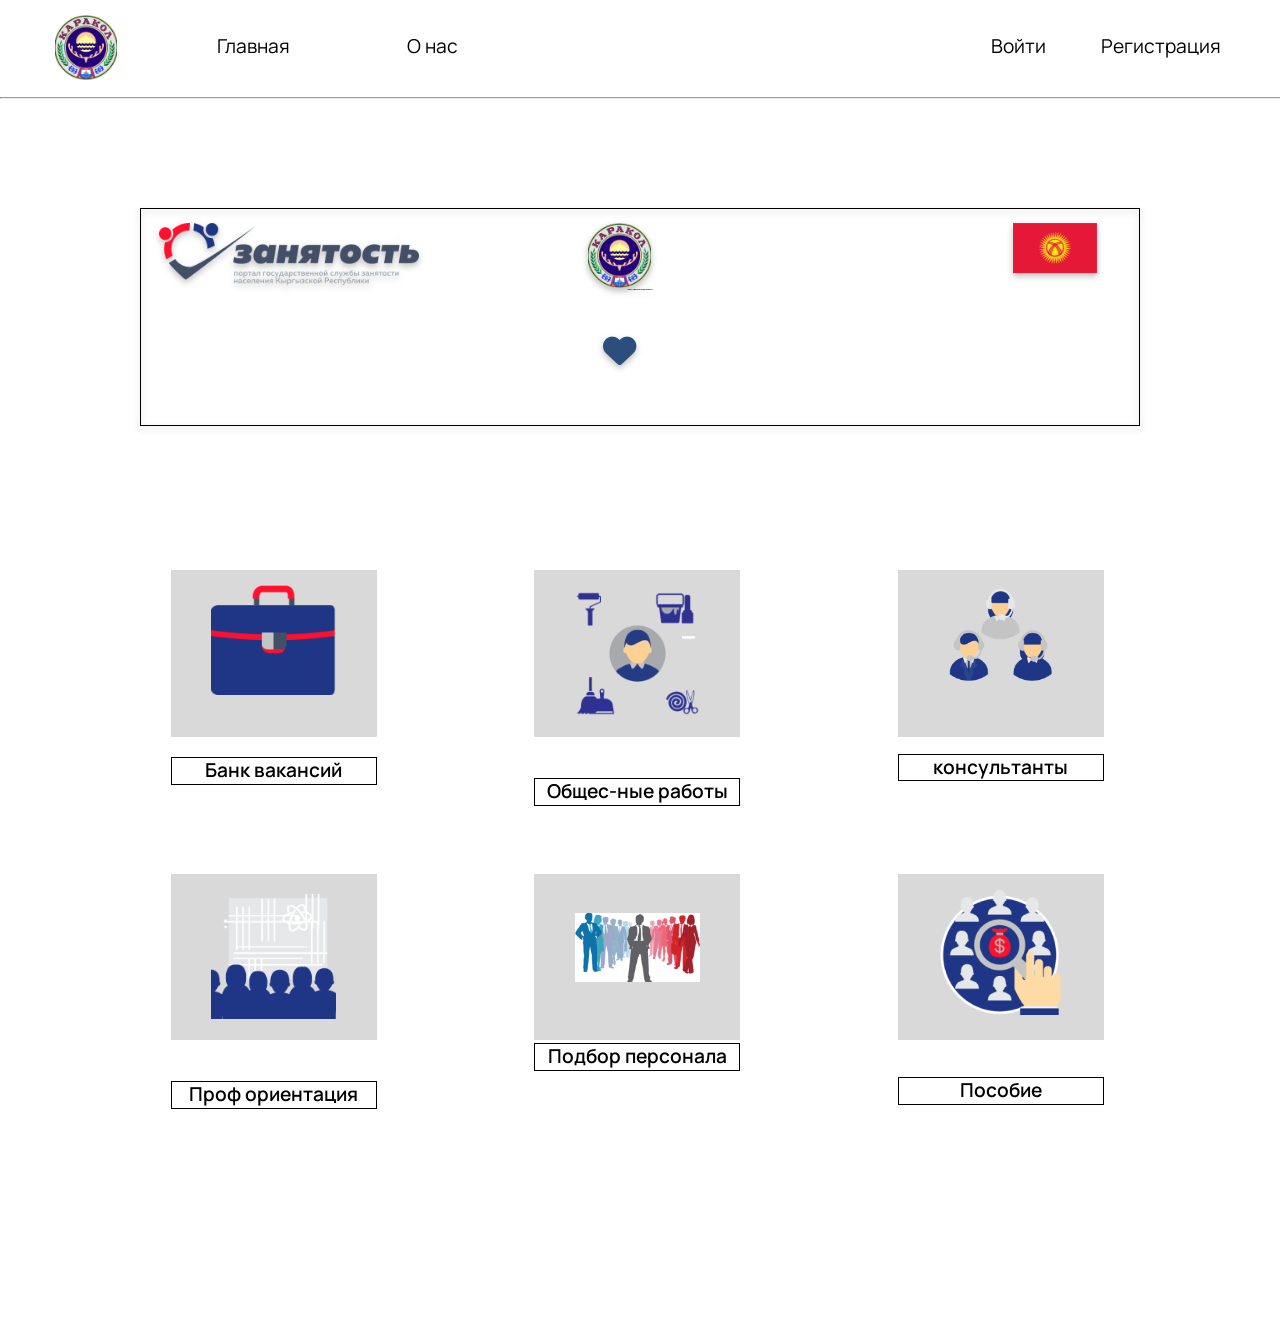
<file: index.html>
<!DOCTYPE html>
<html lang="en">
<head>
    <meta charset="UTF-8">
    <meta http-equiv="X-UA-Compatible" content="IE=edge">
    <meta name="viewport" content="width=device-width, initial-scale=1.0">
    <title>Okuya.com</title>
    <link rel="shortcut icon" href="./img/icons8-app-96.png">
    <link rel="stylesheet" href="./css/style.css">
    <link rel="stylesheet" href="./css/home-styles.css">
    <link rel="stylesheet" href="https://cdnjs.cloudflare.com/ajax/libs/font-awesome/6.0.0-beta3/css/all.min.css"
    integrity="sha512-Fo3rlrZj/k7ujTnHg4CGR2D7kSs0v4LLanw2qksYuRlEzO+tcaEPQogQ0KaoGN26/zrn20ImR1DfuLWnOo7aBA=="
    crossorigin="anonymous" referrerpolicy="no-referrer"/>
    <script src="./js/jquery-3.6.0.min.js"></script>
</head>
<body>
    <header class="header">
        <div class="header-box__one">
            <img src="./img/logo.png" alt="" class="logo">
        </div>
        <nav class="header-box__two">
            <ul class="header-list">
                <li class="header-li"><a href="./index.html">Главная</a></li>
                <li class="header-li"><a href="./html/about-page.html">О нас</a></li>
            </ul>
            <div class="header-login">
                <a class="header-links" href="./html/login.html">Войти</a>
                <a class="header-links" href="./html/signup.html">Регистрация</a>
            </div>
        </nav>
    </header>
    <hr class="line">
    <main class="main-home">
        <section class="board">
            <div class="board-content">
                <div class="board-content__box1">
                    <div class="board-img"><img src="./img/logo-zanyatost.png" alt="" style="width: 312rem"></div>
                    <div class="board-img"><img src="./img/logo.png" alt="" style="width: 75rem;"></div>
                    <div class="board-img"><img src="./img/flagofkg.png" alt="" style="width: 100rem"></div>
                </div>
                <div class="board-content__box2">
                    <h1 class="board-title">Центр занятости города Каракол</h1>
                </div>
                <div class="board-content__box3">                
                    <div class="hero-like">
                    <a class="like" href="#"><i class="fa-solid fa-heart"></i></a> 
                    </div></div>
            </div>
        </section>
        <section class="news">
                <div class="news-content">
                    <div class="news-wrapper">
                       <a href="./html/content-page.html" class="news-img"><img src="./img/news-img__one.png" alt="упс картинка пропала" class="new-info__img"></a> 
                        <div class="news-wrapper__box"><p>    Банк    вакансий</p></div>
                    </div>
                    <div class="news-wrapper">
                       <a href="./html/content-page.html" class="news-img2"><img src="./img/news-img__two.png" alt="упс картинка пропала" class="new-info__img"></a> 
                        <div class="news-wrapper__box"><p>Общес-ные работы</p></div>
                    </div>
                    <div class="news-wrapper">
                        <a href="./html/content-page.html" class="news-img3"><img src="./img/news-img__three.png" alt="упс картинка пропала" class="new-info__img"></a>
                        <div class="news-wrapper__box"><p>консультанты</p></div>
                    </div>
                    <div class="news-wrapper">
                        <a href="./html/content-page.html" class="news-img4"><img src="./img/news-img__four.png" alt="упс картинка пропала" class="new-info__img"></a>
                        <div class="news-wrapper__box"><p>      Проф ориентация</p></div>
                    </div>
                    <div class="news-wrapper">
                        <a href="./html/content-page.html" class="news-img5"><img src="./img/news-img__five.png" alt="упс картинка пропала" class="new-info__img"></a>  
                        <div class="news-wrapper__box"><p>  Подбор персонала</p></div>
                    </div>
                    <div class="news-wrapper">
                        <a href="./html/content-page.html" class="news-img6"><img src="./img/news-img__six.png" alt="упс картинка пропала" class="new-info__img"></a> 
                        <div class="news-wrapper__box"><p>Пособие</p></div>
                    </div>
                </div>
        </section>
    </main>
    <footer class="footer-home"></footer>
    <script src="./js/home-page.js"></script>
</body>
</html>
</file>
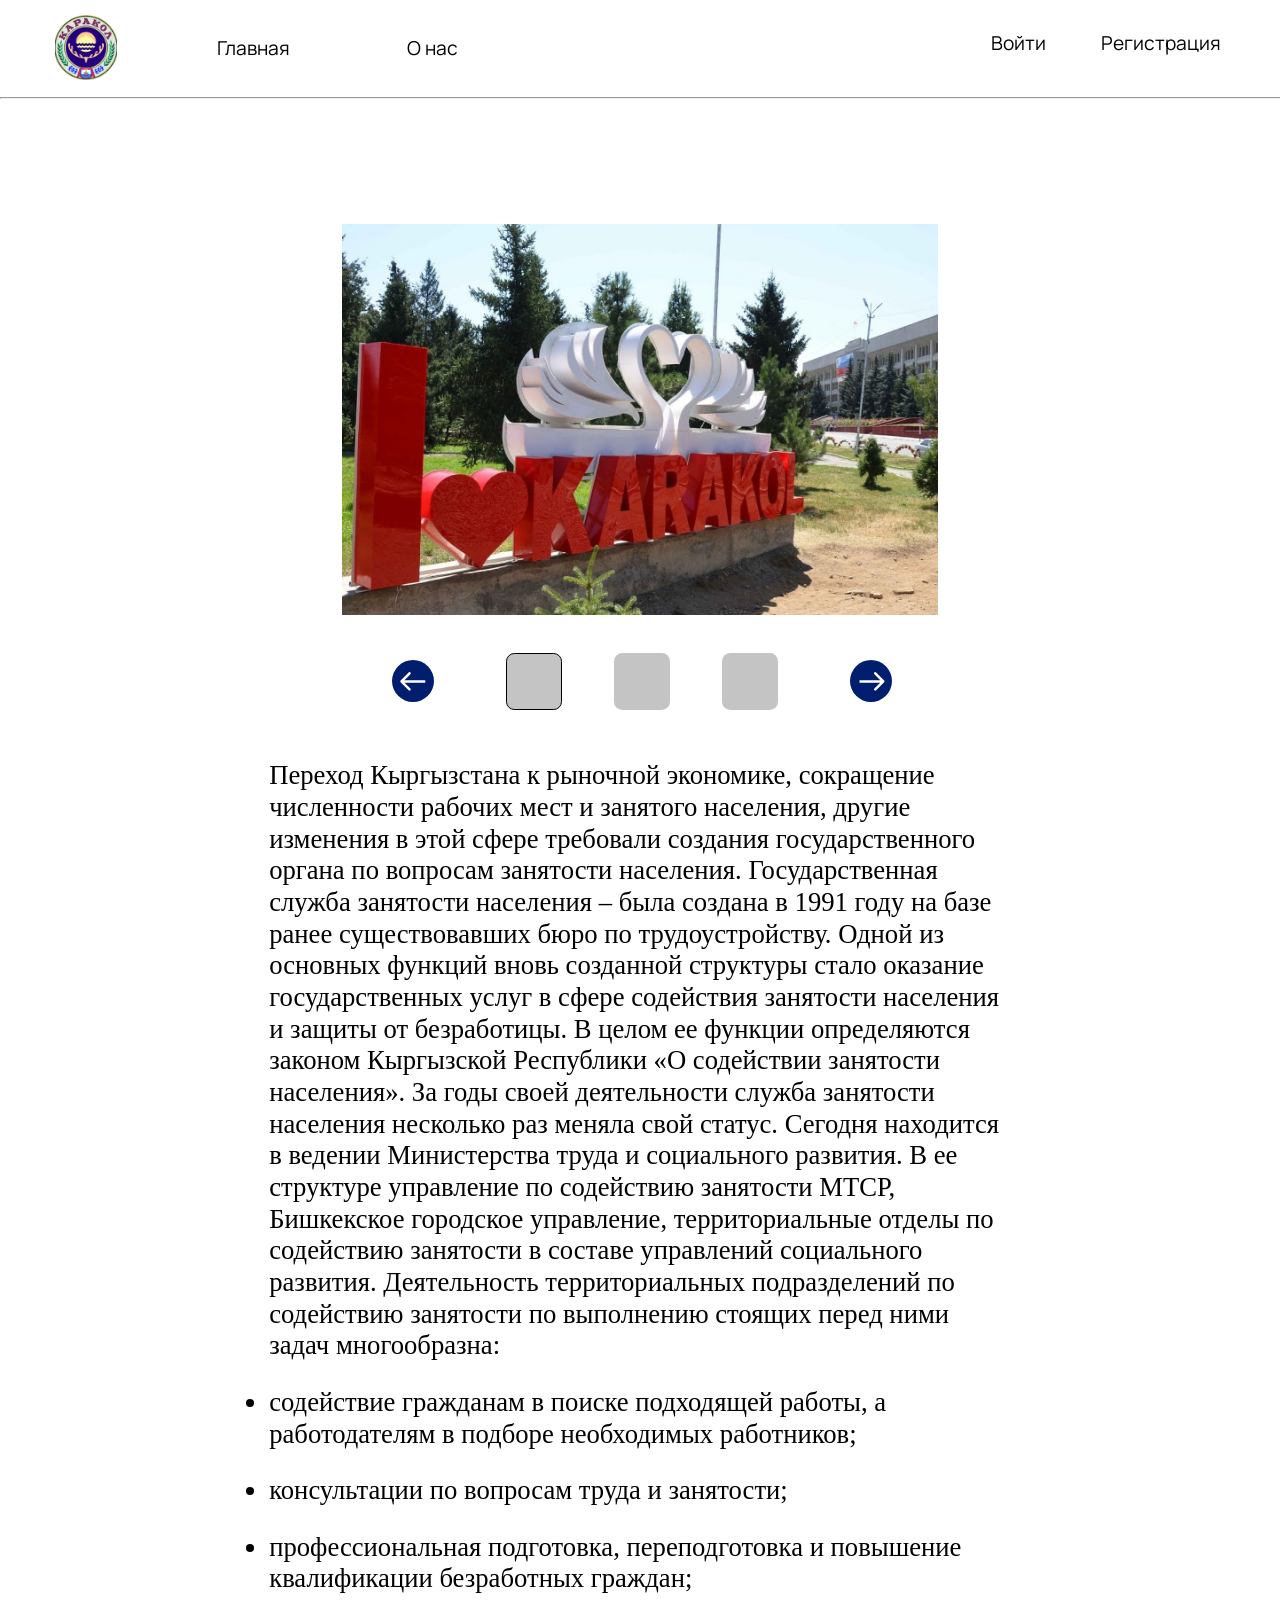
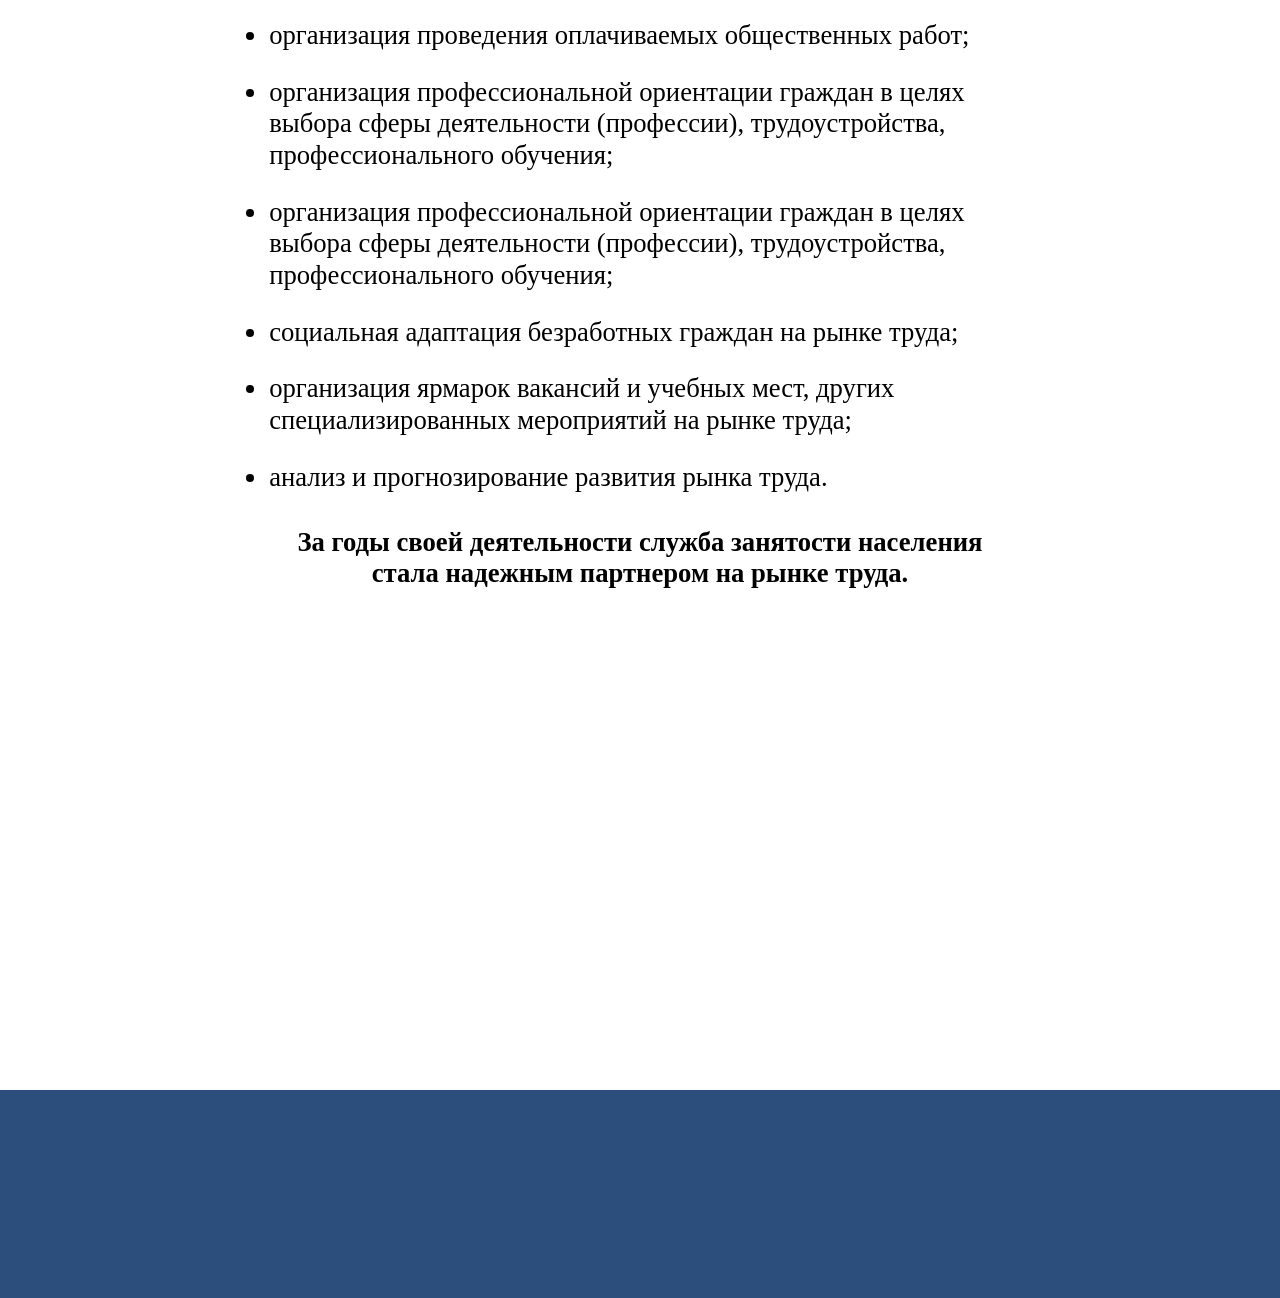
<file: html/about-page.html>
<!DOCTYPE html>
<html lang="en">
<head>
    <meta charset="UTF-8">
    <meta http-equiv="X-UA-Compatible" content="IE=edge">
    <meta name="viewport" content="width=device-width, initial-scale=1.0">
    <title>Okuya.com</title>
    <link rel="shortcut icon" href="../img/icons8-app-96.png">
    <link rel="stylesheet" href="../css/style.css">
    <link rel="stylesheet" href="../css/about-styles.css">
</head>
<body>
        <header class="header">
            <div class="header-box__one">
                <img src="../img/logo.png" alt="" class="logo">
            </div>
            <nav class="header-box__two">
                <ul class="header-list">
                    <li class="header-li"><a href="../index.html">Главная</a></li>
                    <li class="header-li"><a href="./about-page.html">О нас</a></li>
                </ul>
                <div class="header-login">
                    <a class="header-links" href="./login.html">Войти</a>
                    <a class="header-links" href="./signup.html">Регистрация</a>
                </div>
            </nav>
        </header>
    <hr class="line">
    <main class="main-about">
        <section class="article">
            <div class="container">
                <div class="article-content">
                    <div class="article-box">
                        <div class="slider">
                            <div class="article-slide"> <img src="../img/article-slide1.png" alt="" style="width: 715rem;"></div>
                            <div class="article-slide"> <img src="../img/article-slide2.png" alt="" style="width: 715rem;"></div>
                            <div class="article-slide"> <img src="../img/article-slide3.png" alt="" style="width: 715rem;"></div>
                            <div class="slider-contoler">
                            <button class="prev" onclick="minusSlide()"><img src="../img/about-button__left.svg" alt="" style="width:50rem;"></button>
                            <span class="slider-dots_item" onclick="currentSlide(1)"></span> 
                            <span class="slider-dots_item" onclick="currentSlide(2)"></span> 
                            <span class="slider-dots_item" onclick="currentSlide(3)"></span> 
                            <button class="next" onclick="plusSlide()"><img src="../img/about-button__right.svg" alt="" style="width:50rem;"></button></div>
                        </div>
                    </div>
                    <div class="article-info">
                        <p class="article-info__txt">Переход Кыргызстана к рыночной экономике, сокращение численности рабочих мест и занятого населения, другие изменения в этой сфере требовали создания государственного органа по вопросам занятости населения. 

                            Государственная служба занятости населения – была создана в 1991 году на базе ранее существовавших бюро по трудоустройству.
                            
                            Одной из основных функций вновь созданной структуры стало оказание государственных услуг в сфере содействия занятости населения и защиты от безработицы.
                            
                            В целом ее функции определяются законом Кыргызской Республики «О содействии занятости населения».
                            
                            За годы своей деятельности служба занятости населения несколько раз меняла свой статус. Сегодня находится в ведении Министерства труда и социального развития.
                            
                            В ее структуре управление по содействию занятости МТСР, Бишкекское городское управление, территориальные отделы по содействию занятости в составе управлений социального развития.
                            
                            Деятельность территориальных подразделений по содействию занятости по выполнению стоящих перед ними задач многообразна:
                            </p>
                            <ul class="article-info__list">
                                <li> содействие гражданам в поиске подходящей работы, а работодателям в подборе необходимых работников;</li>
                                <li>консультации по вопросам труда и занятости;</li>
                                <li>профессиональная подготовка, переподготовка и повышение квалификации безработных граждан;</li>
                                <li>организация проведения оплачиваемых общественных работ;</li>
                                <li>организация профессиональной ориентации граждан в целях выбора сферы деятельности (профессии), трудоустройства, профессионального обучения;</li>
                                <li>организация профессиональной ориентации граждан в целях выбора сферы деятельности (профессии), трудоустройства, профессионального обучения;</li>
                                <li>социальная адаптация безработных граждан на рынке труда;</li>
                                <li>организация ярмарок вакансий и учебных мест, других специализированных мероприятий на рынке труда;</li>
                                <li>анализ и прогнозирование развития рынка труда.</li>
                            </ul>
                            <h4>За годы своей деятельности служба занятости населения стала надежным партнером на рынке труда.</h4>
                    </div>
                </div>
            </div>
        </section>
    </main>
    <footer class="footer-about"></footer>
    <script src="../js/about-page__script.js"></script>
</body>
</html>
</file>
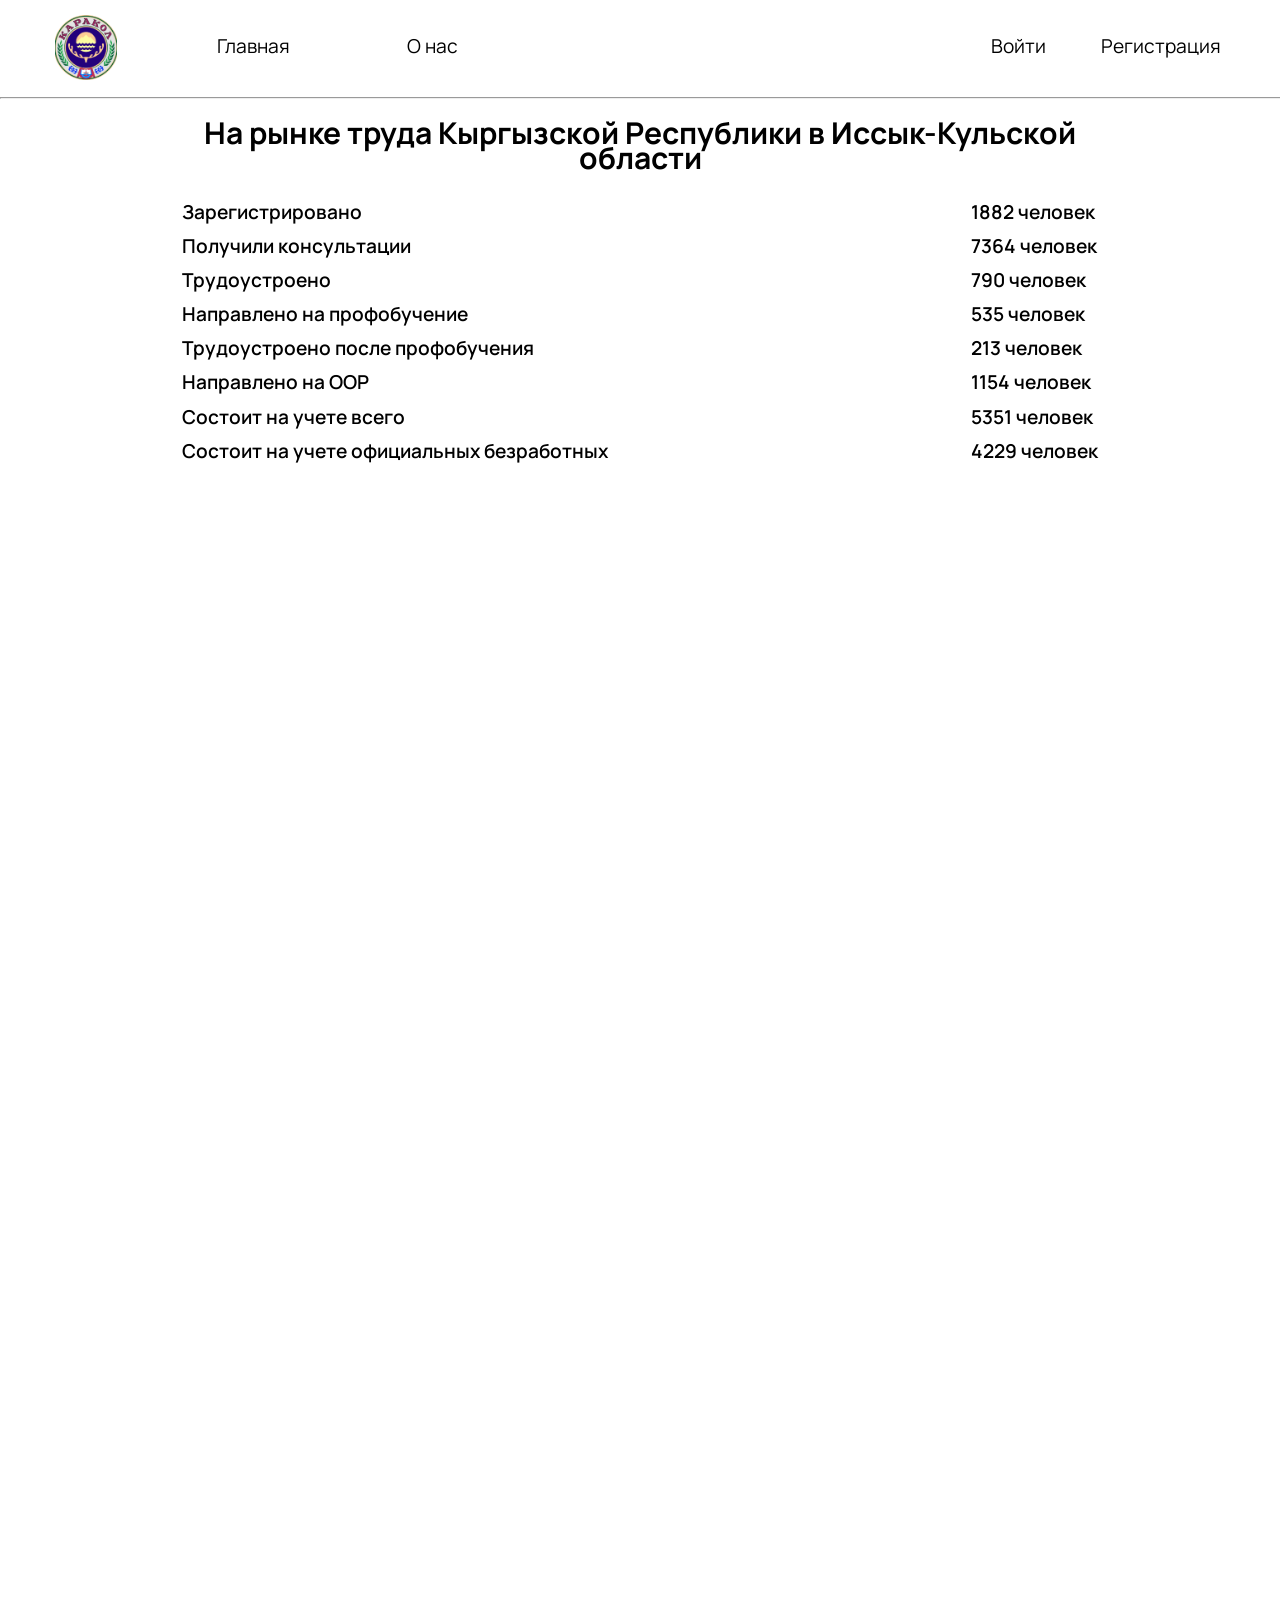
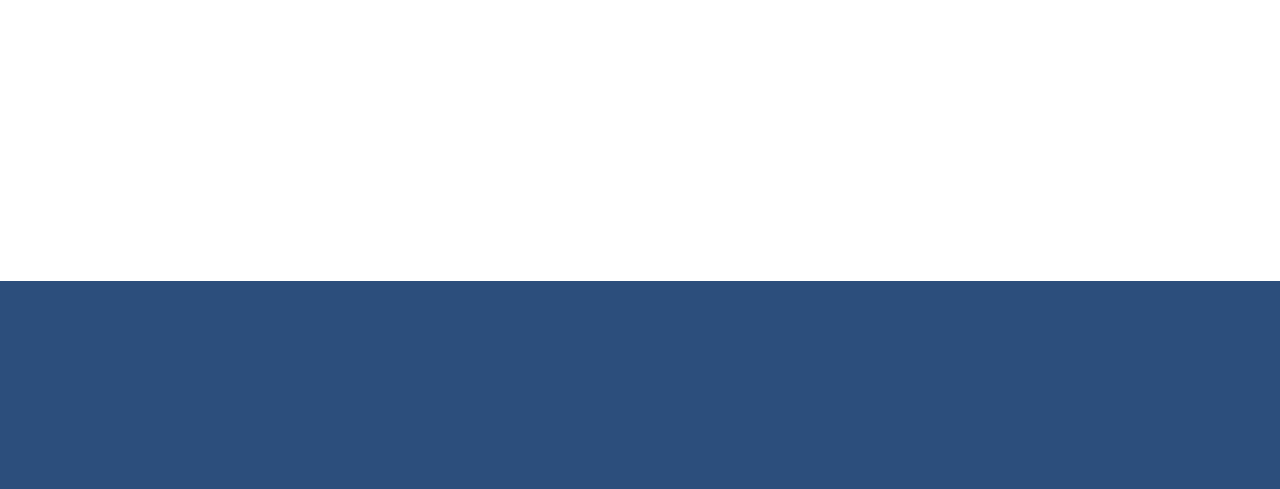
<file: html/content-page.html>
<!DOCTYPE html>
<html lang="en">
<head>
    <meta charset="UTF-8">
    <meta http-equiv="X-UA-Compatible" content="IE=edge">
    <meta name="viewport" content="width=device-width, initial-scale=1.0">
    <title>Okuya.com</title>
    <link rel="shortcut icon" href="../img/icons8-app-96.png">
    <link rel="stylesheet" href="../css/style.css">   
</head>
<body>
        <header class="header">
            <div class="header-box__one">
                <img src="../img/logo.png" alt="" class="logo">
            </div>
            <nav class="header-box__two">
                <ul class="header-list">
                    <li class="header-li"><a href="../index.html">Главная</a></li>
                    <li class="header-li"><a href="./about-page.html">О нас</a></li>
                </ul>
                <div class="header-login">
                    <a class="header-links" href="./login.html">Войти</a>
                    <a class="header-links" href="./signup.html">Регистрация</a>
                </div>
            </nav>
        </header>
    <hr class="line">
    <main class="main-content">
        <h1>На рынке труда Кыргызской Республики в Иссык-Кульской области</h1>
        <section class="content">
            <div class="content-info__box1">
                <p>Зарегистрировано</p>
                <p>Получили консультации</p>
                <p>Трудоустроено</p>
                <p>Направлено на профобучение</p>
                <p>Трудоустроено после профобучения</p>
                <p>Направлено на ООР</p>
                <p>Состоит на учете всего</p>
                <p>Состоит на учете официальных безработных</p>
            </div>
            <div class="content-info__box2">
                <p>1882 человек</p>                          
                <p>7364 человек</p>
                <p>790 человек</p>
                <p>535 человек</p>
                <p>213 человек</p>
                <p>1154 человек</p>
                <p>5351 человек</p>
                <p>4229 человек</p>
            </div>
        </section>
    </main>
    <footer class="footer-content"></footer>
</body>
</html>
</file>
<file: css/home-styles.css>
.main-home{
    margin-bottom: -100px;
}
.board{
    display: flex;
    justify-content: center;
    margin-top: 130rem;
}
.board-content{
    width: 1200rem;
    height: 262rem;    
    border: 1rem solid #000000;
    filter: drop-shadow(0px 4rem 4rem rgba(0, 0, 0, 0.25));
    padding-top: 17rem;
}
.board-content__box1{
    display: flex;
}
.board-content__box2{
    display: flex;
    justify-content: center;
}
.board-content__box3{
    margin-top: 50rem;
    margin-left: 554rem;
}
.board-img:first-child{
    margin-left: 22rem;
}
.board-img:nth-child(2){
    margin-left:203rem;
}
.board-img:last-child{
    margin-left: 435rem;
}
.news{
    margin-left: 45rem;
    margin-top: 173rem;
}
 .news-content{
    margin: 0rem 180rem 0rem 160rem;
    display: grid;
    grid-template-columns: 1fr 1fr 1fr;
    grid-template-rows: 1fr 1fr 1fr;
    row-gap: 164rem;
    column-gap: 158rem;
}
.news-wrapper{
    display: flex;
    flex-direction: column;
    align-items: center;
    width: 247rem;
    height: 200rem;
    background: #D9D9D9;
}
.news-img1{
    margin-top:16rem;
}
.news-img2{
    margin-top: 25rem;
}
.news-img3{
    margin-top: 16rem;
}
.news-img4{
    margin-top: 25rem;
}
.news-img5{
    margin-top: 47rem;
}
.news-img6{
    margin-top: 20rem;
}
.news-wrapper__box{
    margin-top: 30%;
    width: 100%;
    height: 88rem;
    border: 1rem solid #000000;
    display: flex;
    justify-content: center;  


    font-family: 'Manrope';
    font-style: normal;
    font-weight: 600;
    font-size: 23rem;
    line-height: 31rem;
    color: #000000;
} 
.new-info__img{
    width: 150rem;
}
.footer-home{  
     display: flex;
    align-items: end;
    background: #2C4E7C;
    width: 100%;
 
}
</file>
<file: css/about-styles.css>
.article-content{
    display: flex;
    flex-direction: column;
    align-items: center;
    justify-content: center;
    margin-top: 150rem;
    margin-bottom: 212rem;
}
.article-info{
    width: 890rem;
    margin-top: 61rem;
}
.article-info__txt,ul,h4{
    font-family: 'Bebas Neue';
    font-style: normal;
    font-weight: 400;
    font-size: 32rem;
    line-height: 38rem;
    color: #000000;
}
.article-info__list li{
    margin-top: 30rem;
}
h4{
    margin-top: 40rem;
    font-weight: 900;
    text-align: center;
}
.article-slide{
    border: 2rem solid black;
    border: none;
    background-repeat: no-repeat;
}
.slider-contoler{
    max-width: 600rem;
    display: flex;
    align-items: center;
    justify-content: space-between;
    margin-left: 60rem;
    margin-top: 45rem;
}
.prev{
    width: 50rem;
    height: 50rem;
    border: none;
    background: transparent;
    margin-right: 45rem;
}
.next{
    width: 50rem;
    height: 50rem;
    border: none;
    background: transparent;
    margin-left: 45rem;
}
.slider-dots_item{
    cursor: pointer;
    width: 68rem;
    height: 68rem;
    background: #C4C4C4;
    border-radius: 10rem;
    display: inline-block;
    transition: border .5s ease;
    margin-left: 20rem;
    margin-right: 20rem;
}
.active,
.slider-dots_item:hover {
    border: 2rem solid #000000;
}
.footer-about{
    height: 250rem;
    background: #2C4E7C;
    margin-top: 600rem;
    display: flex;
    align-items: end;
}
</file>
<file: css/style.css>
@import url(./normalize.css);
@import url('https://fonts.googleapis.com/css2?family=Inter:wght@400;500;700;900&family=Manrope:wght@400;500;700&display=swap');

.header{
    padding-top: 19rem;
    display: flex;
    align-items: center;
}
.logo{
    width: 75rem;
    height: 78rem;
}
.header-box__one{
    margin-left: 66rem;
    width: 75rem;
    height: 75rem;
    border-radius:50% ;
    display: flex;
    justify-content: center;
    align-items: center;
}
.flued{
    width: 50rem;
    height: 50rem;
}
.header-box__two{
    margin-left: 50rem;
    display: flex;
}
.header-login{
    margin-left:520rem;
}
.header-login a{
    font-family: 'Manrope';
    font-style: normal;
    font-weight: 400;
    font-size: 23rem;
    line-height: 31rem;
    padding-left: 15rem;
    padding-right: 15rem;
    color: #000000;
    text-decoration: none;
    transition:  all 1s ease;
}
.header-login a:hover{
    color: white;
    background: #001D6E;
    border-radius: 10rem;
}
.header-links{
    margin: 35rem 0rem 0rem 35rem;
}
.header-list{
    list-style-type: none;
    display: flex;
}
.header-list li{
    transition: all 1s ease;
    margin-left: 50rem;
    margin-right: 50rem;
}
.header-list a{
    text-decoration:none ;
    font-family: 'Manrope';
    font-style: normal;
    font-weight: 400;
    font-size: 23rem;
    line-height: 31rem;
    color: #000000;
    width: 97rem;
    height: 61rem;
    padding-left: 20rem;
    padding-right: 20rem;
    transition: all .5s ease;
}
.header-list a:hover{
    background: #001D6E;
    color: #fff;
    border-radius: 10rem;
}
/* hr-line */
.line{
    margin-top: 23rem;
    width: 100%;
    background-color: #333;
}

.fa-heart{
    width: 50rem;
    height: 50rem;
}

/* main */
.main-content   {
    flex: 1 1 auto;
    margin-bottom: 211rem;
}
.container{
    max-width: 1200rem;
    margin: 0 auto;
}
.section-hero{
    display: flex;
    flex-direction: column;
    justify-content: center;
}
.hero-box__one{
    margin-top: 37rem;
    width: 1200rem;
    height: 229rem;
    border: 1rem solid #000;
}
.hero-container__txt{
    font-family: 'Manrope';
    font-style: normal;
    font-weight: 500;
    font-size: 35rem;
    line-height: 170%;
    color: #000000;
}
.hero-img{
    margin-top: 42rem;
}
.hero-box__two{
    display: flex;
    justify-content: center;
}
.container-info{
    max-width:959rem;
    margin: 0 auto;
}
.section-info{
    margin-top: 282rem;
}
.info-content p{   
    font-family: 'Manrope';
    font-style: normal;
    font-weight: 400;
    font-size: 35rem;
    line-height: 170%;
    color: #000000;
}
.like{
    font-size: 40rem;
    color: #2C4E7C;
}
.heart i.fa-heart{
    color:red;
}
.hero-box__question{
    font-family: 'Manrope';
    font-style: normal;
    font-weight: 600;
    font-size: 30rem;
    line-height: 170%;
    text-align: center;
    color: #000000;
    margin-top: 37rem;
}
.hero-box__container:last-child{
    margin-left: 10rem;
    margin-top: 20rem;
    max-width: 1170rem;
    display: flex;
    justify-content: space-between;
}

.hero-credits p{
    font-family: 'Manrope';
    font-style: normal;
    font-weight: 500;
    font-size: 35rem;
    line-height: 170%;
    color: #000000;
    margin-left: 15rem;
}
.hero-credits{
    display: flex;
    align-items: center;
}
.info-text__two{
    margin-top: 100rem;
}
.info-text__three{
    margin-top: 59rem;
    margin-bottom:30rem ;
}
.info-subtext__box{
    min-width: 900rem;
    display: flex;
    align-items: center;
}
.info-item_img{
    margin-right: 15rem;
}
.info-text__four{
    margin-top: 90rem;
}
.info-text__five{
    margin-top: 130rem;
}

/* footer */
.footer-content{
    height: 250rem;
    background-color: #2C4E7C;
    margin-top: 1700rem;
}
.main-content{
    width: 1100rem;
    margin: 0 auto;

    font-family: 'Manrope';
    font-style: normal;
    font-weight: 600;
    font-size: 23rem;
    line-height: 31rem;
    color: #000000;
}
.main-content h1{
    font-size: 36rem;
    text-align: center;
}
.content{
    display: flex;
    justify-content: space-between;
}
.content p{
    margin-top: 10rem;
}
</file>
